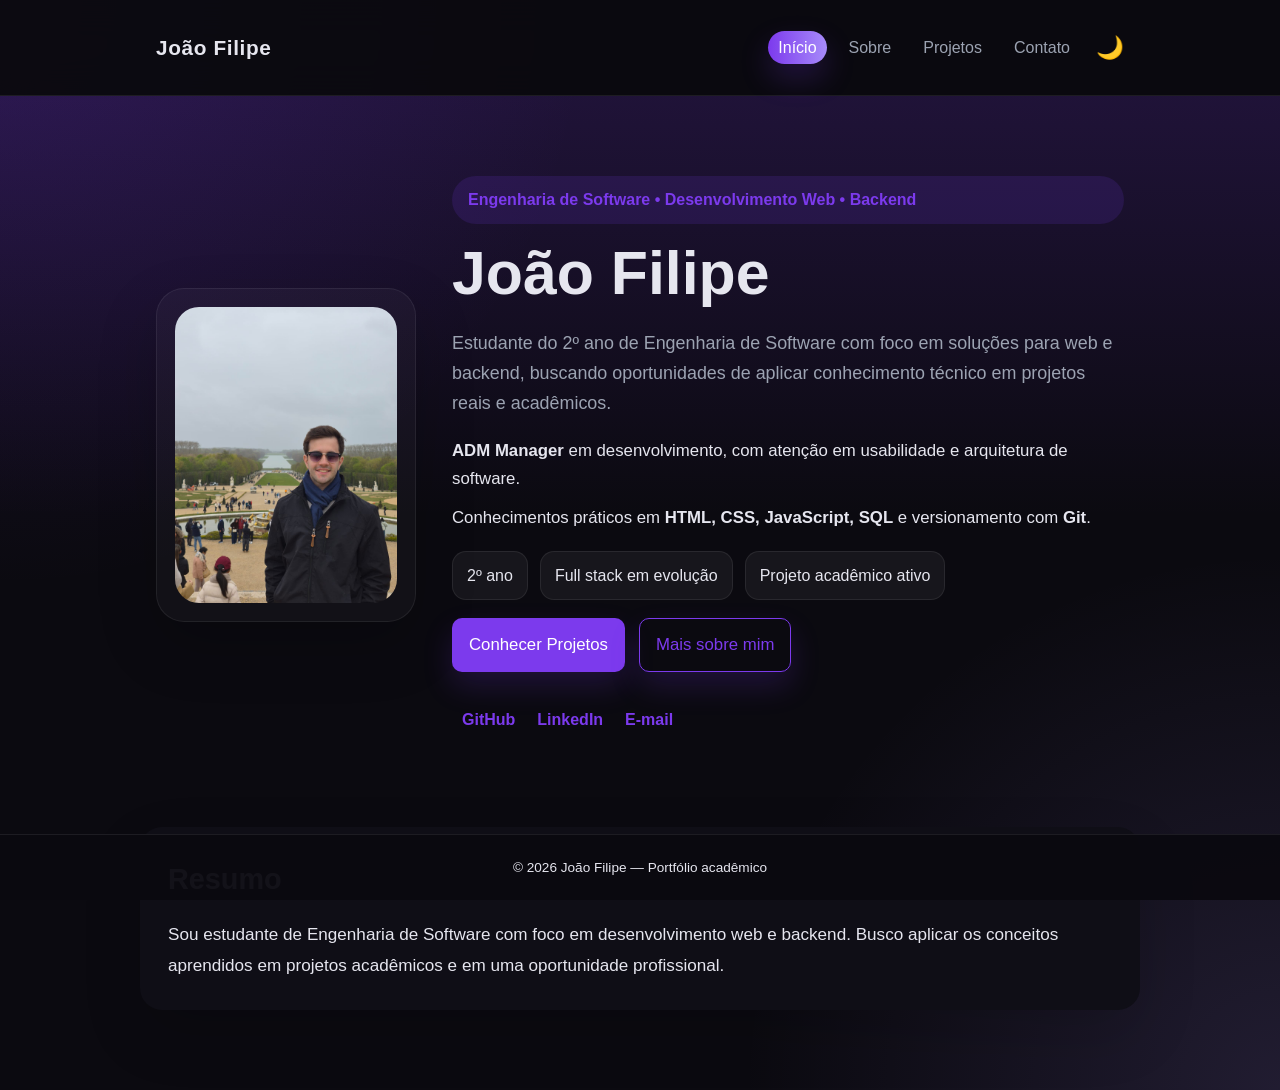
<file: index.html>
<!doctype html>
<html lang="pt-BR">
<head>
  <meta charset="utf-8">
  <meta name="viewport" content="width=device-width,initial-scale=1">
  <title>João Filipe — Portfólio</title>
  <link rel="stylesheet" href="style.css">
</head>
<body>
  <div class="progress-bar" id="progressBar"></div>
  <header class="site-header">
    <div class="container header-inner">
      <a class="brand" href="index.html">João Filipe</a>
      <nav class="nav" id="mainNav" aria-label="Menu principal">
        <ul>
          <li><a href="index.html" aria-current="page">Início</a></li>
          <li><a href="sobre.html">Sobre</a></li>
          <li><a href="projetos.html">Projetos</a></li>
          <li><a href="contato.html">Contato</a></li>
        </ul>
      </nav>
      <button class="nav-toggle" id="navToggle" aria-label="Abrir menu">☰</button>
      <button class="theme-toggle" id="themeToggle" aria-label="Alternar tema">🌙</button>
    </div>
  </header>

  <main>
    <section class="hero" aria-label="Apresentação">
      <div class="container hero-grid">
        <figure class="profile">
          <img src="FotoJF.jpeg" alt="Foto de perfil de João Filipe">
        </figure>

        <div class="hero-content">
          <span class="hero-tag">Engenharia de Software • Desenvolvimento Web • Backend</span>
          <h1 class="enter-anim">João Filipe</h1>
          <p class="lead enter-anim">Estudante do 2º ano de Engenharia de Software com foco em soluções para web e backend, buscando oportunidades de aplicar conhecimento técnico em projetos reais e acadêmicos.</p>

          <div class="hero-summary enter-anim">
            <p><strong>ADM Manager</strong> em desenvolvimento, com atenção em usabilidade e arquitetura de software.</p>
            <p>Conhecimentos práticos em <strong>HTML, CSS, JavaScript, SQL</strong> e versionamento com <strong>Git</strong>.</p>
          </div>

          <div class="hero-metrics enter-anim">
            <span>2º ano</span>
            <span>Full stack em evolução</span>
            <span>Projeto acadêmico ativo</span>
          </div>

          <div class="hero-actions enter-anim">
            <a class="btn primary" href="projetos.html">Conhecer Projetos</a>
            <a class="btn secondary" href="sobre.html">Mais sobre mim</a>
          </div>

          <div class="social enter-anim">
            <a href="https://github.com/joaofilipe014" target="_blank" rel="noopener">
              <span class="social-icon" aria-hidden="true">
                <svg viewBox="0 0 24 24" aria-hidden="true"><path d="M12 2C6.48 2 2 6.48 2 12c0 4.42 2.87 8.17 6.84 9.49.5.09.68-.22.68-.48 0-.24-.01-.87-.01-1.7-2.78.6-3.37-1.34-3.37-1.34-.46-1.18-1.12-1.49-1.12-1.49-.92-.63.07-.62.07-.62 1.02.07 1.56 1.05 1.56 1.05.9 1.55 2.36 1.1 2.94.84.09-.66.35-1.1.64-1.35-2.22-.25-4.56-1.11-4.56-4.95 0-1.09.39-1.98 1.03-2.68-.1-.25-.45-1.26.1-2.63 0 0 .84-.27 2.75 1.02A9.56 9.56 0 0112 6.8c.85.004 1.7.11 2.5.32 1.9-1.29 2.75-1.02 2.75-1.02.55 1.37.2 2.38.1 2.63.64.7 1.03 1.59 1.03 2.68 0 3.85-2.34 4.7-4.57 4.95.36.31.68.92.68 1.85 0 1.33-.01 2.4-.01 2.72 0 .27.18.58.69.48A10.01 10.01 0 0022 12c0-5.52-4.48-10-10-10z"/></svg>
              </span>
              GitHub
            </a>
            <a href="https://www.linkedin.com/in/joaofilipergperalta" target="_blank" rel="noopener">
              <span class="social-icon" aria-hidden="true">
                <svg viewBox="0 0 24 24" aria-hidden="true"><path d="M4.98 3.5C4.98 4.88 3.88 6 2.5 6S0 4.88 0 3.5 1.12 1 2.5 1 4.98 2.12 4.98 3.5zM0 8h5v16H0V8zm7.5 0h4.8v2.3h.1c.7-1.2 2.4-2.5 4.9-2.5 5.2 0 6.2 3.5 6.2 8.1V24h-5V14.4c0-2.3-.1-5.2-3.2-5.2-3.2 0-3.7 2.5-3.7 5.1V24h-5V8z"/></svg>
              </span>
              LinkedIn
            </a>
            <a href="mailto:joaofilipe014@edu.unifil.br">
              <span class="social-icon" aria-hidden="true">
                <svg viewBox="0 0 24 24" aria-hidden="true"><path d="M20 4H4c-1.1 0-2 .9-2 2v12c0 1.1.9 2 2 2h16c1.1 0 2-.9 2-2V6c0-1.1-.9-2-2-2zm0 4l-8 5-8-5V6l8 5 8-5v2z"/></svg>
              </span>
              E-mail
            </a>
          </div>
        </div>
      </div>
    </section>

    <section class="summary container">
      <h2>Resumo</h2>
      <p>Sou estudante de Engenharia de Software com foco em desenvolvimento web e backend. Busco aplicar os conceitos aprendidos em projetos acadêmicos e em uma oportunidade profissional.</p>
    </section>
  </main>

  <footer class="site-footer">
    <div class="container">
      <p>© 2026 João Filipe — Portfólio acadêmico</p>
    </div>
  </footer>

  <script src="script.js"></script>
</body>
</html>
</file>
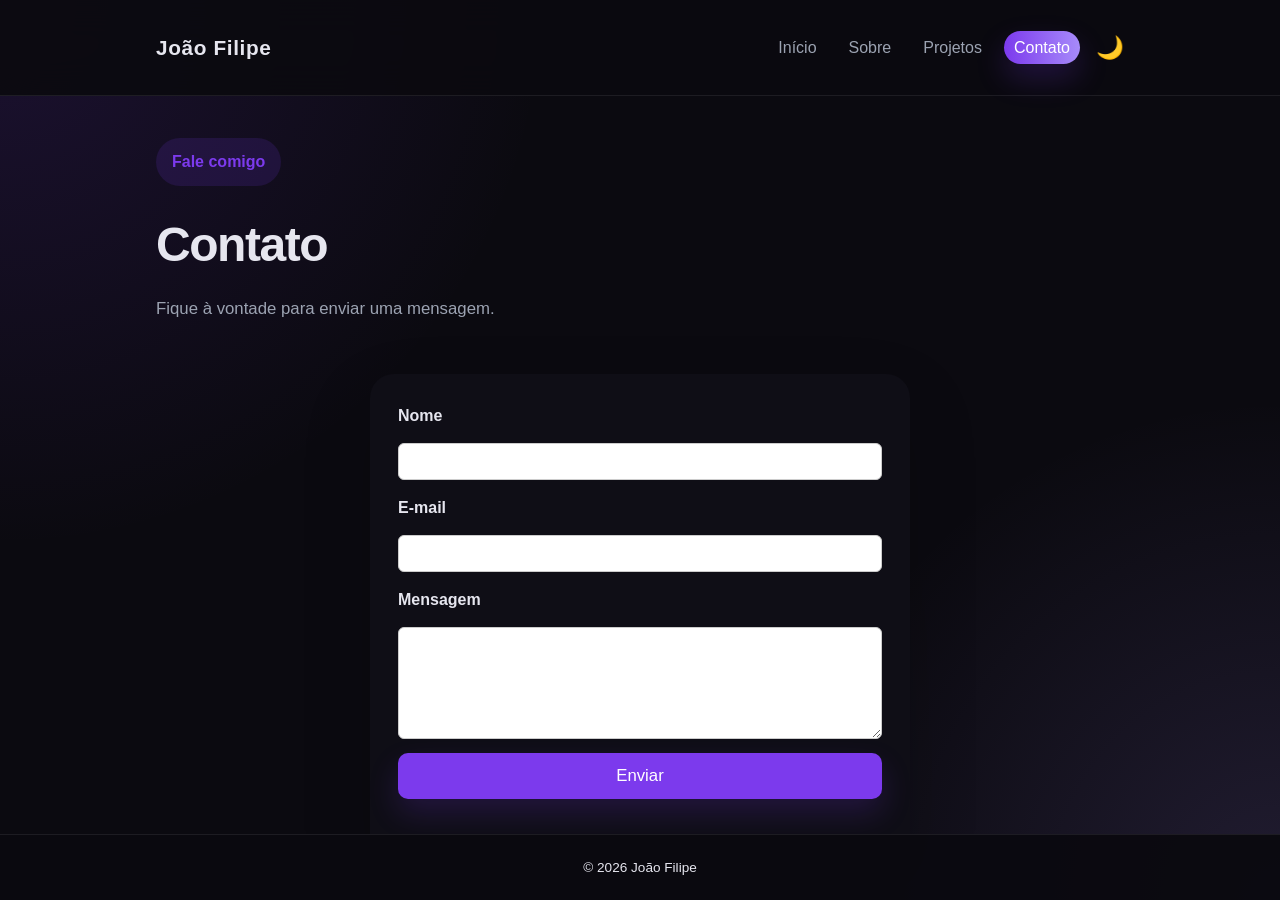
<file: contato.html>
<!doctype html>
<html lang="pt-BR">
<head>
  <meta charset="utf-8">
  <meta name="viewport" content="width=device-width,initial-scale=1">
  <title>Contato — João Filipe</title>
  <link rel="stylesheet" href="style.css">
</head>
<body>
  <div class="progress-bar" id="progressBar"></div>
  <header class="site-header">
    <div class="container header-inner">
      <a class="brand" href="index.html">João Filipe</a>
      <nav class="nav" id="mainNav4" aria-label="Menu principal">
        <ul>
          <li><a href="index.html">Início</a></li>
          <li><a href="sobre.html">Sobre</a></li>
          <li><a href="projetos.html">Projetos</a></li>
          <li><a href="contato.html" aria-current="page">Contato</a></li>
        </ul>
      </nav>
      <button class="nav-toggle" id="navToggle4" aria-label="Abrir menu">☰</button>
      <button class="theme-toggle" id="themeToggle4" aria-label="Alternar tema">🌙</button>
    </div>
  </header>

  <main class="container">
    <section class="page-hero">
      <div class="page-hero-inner">
        <span class="hero-tag">Fale comigo</span>
        <div class="page-header">
          <h1>Contato</h1>
          <p>Fique à vontade para enviar uma mensagem.</p>
        </div>
      </div>
    </section>

    <section class="contact-form">
      <form id="contactForm">
        <label for="name">Nome</label>
        <input type="text" id="name" name="name" required>

        <label for="email">E-mail</label>
        <input type="email" id="email" name="email" required>

        <label for="message">Mensagem</label>
        <textarea id="message" name="message" rows="6" required></textarea>

        <button class="btn primary" type="submit">Enviar</button>
        <p class="form-feedback" id="formFeedback" aria-live="polite"></p>
      </form>
    </section>
  </main>

  <footer class="site-footer">
    <div class="container">
      <p>© 2026 João Filipe</p>
    </div>
  </footer>

  <script src="script.js"></script>
</body>
</html>
</file>
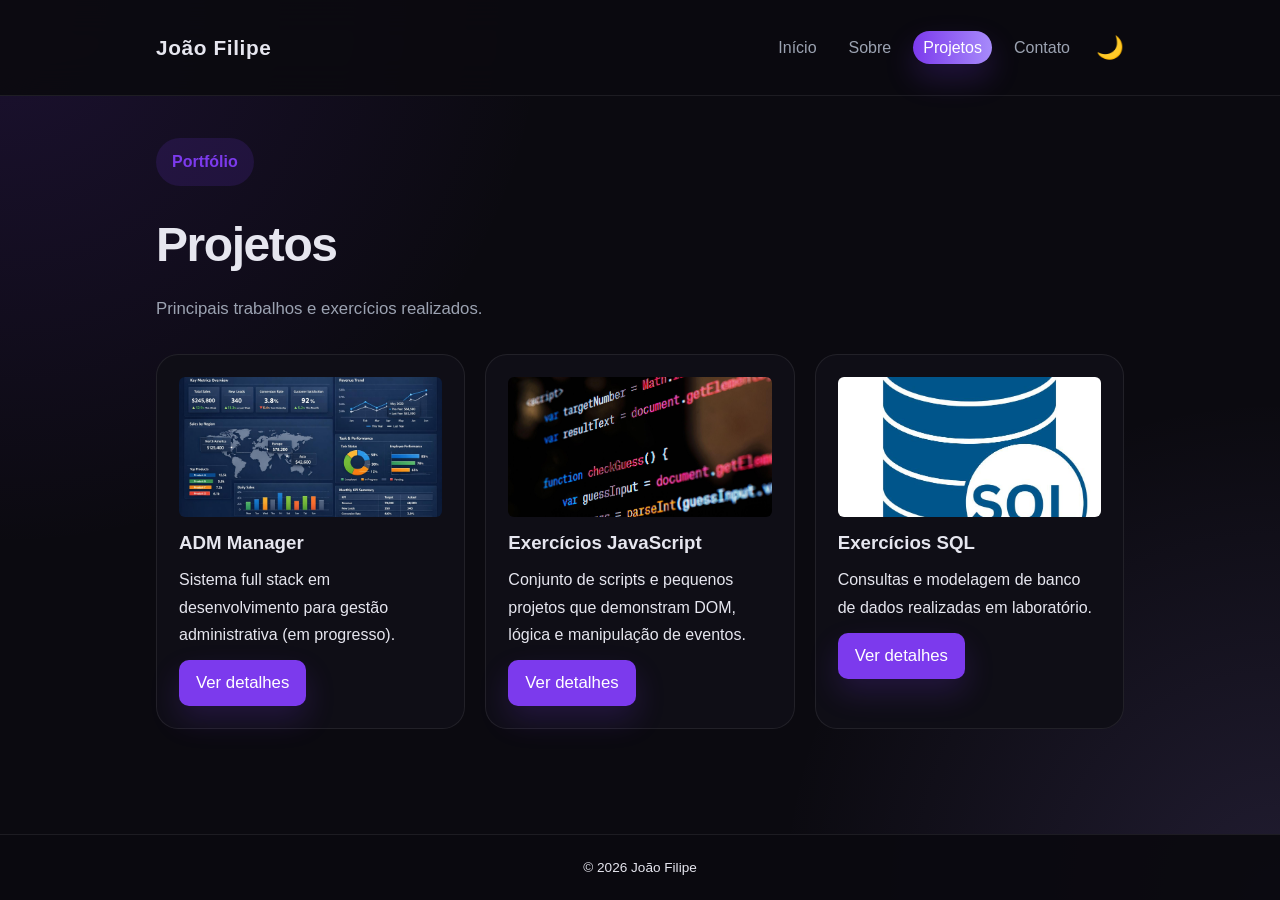
<file: projetos.html>
<!doctype html>
<html lang="pt-BR">
<head>
  <meta charset="utf-8">
  <meta name="viewport" content="width=device-width,initial-scale=1">
  <title>Projetos — João Filipe</title>
  <link rel="stylesheet" href="style.css">
</head>
<body>
  <div class="progress-bar" id="progressBar"></div>
  <header class="site-header">
    <div class="container header-inner">
      <a class="brand" href="index.html">João Filipe</a>
      <nav class="nav" id="mainNav3" aria-label="Menu principal">
        <ul>
          <li><a href="index.html">Início</a></li>
          <li><a href="sobre.html">Sobre</a></li>
          <li><a href="projetos.html" aria-current="page">Projetos</a></li>
          <li><a href="contato.html">Contato</a></li>
        </ul>
      </nav>
      <button class="nav-toggle" id="navToggle3" aria-label="Abrir menu">☰</button>
      <button class="theme-toggle" id="themeToggle3" aria-label="Alternar tema">🌙</button>
    </div>
  </header>

  <main class="container">
    <section class="page-hero">
      <div class="page-hero-inner">
        <span class="hero-tag">Portfólio</span>
        <div class="page-header">
          <h1>Projetos</h1>
          <p>Principais trabalhos e exercícios realizados.</p>
        </div>
      </div>
    </section>

    <section class="projects-grid">
      <article class="card">
        <img src="FotoParaADMproject.jpeg" alt="Projeto ADM Manager (substituir imagem)">
        <h3>ADM Manager</h3>
        <p>Sistema full stack em desenvolvimento para gestão administrativa (em progresso).</p>
        <div class="card-actions">
          <button class="btn" data-project="adm">Ver detalhes</button>
        </div>
      </article>

      <article class="card">
        <img src="fotoParaJS.jpeg" alt="Exercícios de JavaScript (substituir imagem)">
        <h3>Exercícios JavaScript</h3>
        <p>Conjunto de scripts e pequenos projetos que demonstram DOM, lógica e manipulação de eventos.</p>
        <div class="card-actions">
          <button class="btn" data-project="js-exercises">Ver detalhes</button>
        </div>
      </article>

      <article class="card">
        <img src="fotoParaDB.jpeg" alt="Exercícios SQL">
        <h3>Exercícios SQL</h3>
        <p>Consultas e modelagem de banco de dados realizadas em laboratório.</p>
        <div class="card-actions">
          <button class="btn" data-project="sql-exercises">Ver detalhes</button>
        </div>
      </article>
    </section>
  </main>

  <div id="projectModal" class="modal" aria-hidden="true">
    <div class="modal-content" role="dialog" aria-modal="true">
      <button class="modal-close" id="modalClose">×</button>
      <h3 id="modalTitle">Detalhes do projeto</h3>
      <p id="modalSubtitle" class="modal-subtitle">Informações e progresso do projeto.</p>
      <div id="modalBody" class="modal-body">
      </div>
      <div class="modal-actions">
        <button class="btn secondary" id="modalPrev">Anterior</button>
        <button class="btn secondary" id="modalNext">Próximo</button>
      </div>
    </div>
  </div>

  <footer class="site-footer">
    <div class="container">
      <p>© 2026 João Filipe</p>
    </div>
  </footer>

  <script src="script.js"></script>
</body>
</html>
</file>
<file: style.css>
/* Tema padrão (escuro) */
:root {
    --bg: #0b0a10;
    --surface: #0f0e16;
    --text: #e6e6ef;
    --muted: #9ca3b2;

    --accent: #7c3aed;
    --accent-light: #a78bfa;
}

/* Tema claro */
:root.light {
    --bg: #f6f4fb;
    --surface: #ffffff;
    --text: #1f1b2e;
    --muted: #6b6b76;

    --accent: #7c3aed;
    --accent-light: #a78bfa;
}

/* RESET BÁSICO */
* {
    margin: 0;
    padding: 0;
    box-sizing: border-box;
}

html,
body {
    min-height: 100%;
}

body {
    font-family: Inter, Arial, Helvetica, sans-serif;
    background: radial-gradient(circle at top left, rgba(124, 58, 237, 0.15), transparent 35%),
                radial-gradient(circle at bottom right, rgba(167, 139, 250, 0.14), transparent 32%),
                var(--bg);
    color: var(--text);
    line-height: 1.7;
}

main {
    padding-bottom: 80px;
}

.progress-bar {
    position: fixed;
    top: 0;
    left: 0;
    height: 4px;
    width: 0;
    background: linear-gradient(90deg, var(--accent), var(--accent-light));
    z-index: 150;
}

/* CLASSES GERAIS */
.container {
    max-width: 1000px;
    margin: 0 auto;
    padding: 16px;
}

a {
    text-decoration: none;
}

img {
    max-width: 100%;
    display: block;
}

/* CABEÇALHO */
.site-header {
    position: sticky;
    top: 0;
    background-color: rgba(11, 10, 16, 0.92);
    backdrop-filter: blur(18px);
    padding: 14px 0;
    z-index: 150;
    border-bottom: 1px solid rgba(255, 255, 255, 0.08);
}

.header-inner {
    display: flex;
    align-items: center;
    gap: 16px;
}

.brand {
    font-size: 1.3rem;
    font-weight: 700;
    letter-spacing: 0.03em;
    color: var(--text);
}

/* MENU */
.nav {
    margin-left: auto;
}

.nav ul {
    display: flex;
    list-style: none;
    gap: 12px;
}

.nav a {
    color: var(--muted);
    padding: 8px 10px;
    border-radius: 6px;
    transition: 0.3s;
}

.nav a:hover,
.nav a[aria-current="page"] {
    color: white;
    background: linear-gradient(90deg, var(--accent), var(--accent-light));
    box-shadow: 0 14px 30px rgba(124, 58, 237, 0.22);
}

.nav a[aria-current="page"] {
    border-radius: 999px;
}

.nav-toggle {
    display: none;
    border: none;
    background: none;
    font-size: 1.4rem;
    cursor: pointer;
    color: var(--text);
}

/* BOTÃO DE TEMA */
.theme-toggle {
    border: none;
    background: none;
    font-size: 1.4rem;
    cursor: pointer;
    color: var(--text);
}

/* HERO */
.hero {
    padding: 64px 0 48px;
    background: linear-gradient(180deg, rgba(124, 58, 237, 0.18), transparent 60%);
}

.hero-grid {
    display: grid;
    grid-template-columns: 260px 1fr;
    gap: 36px;
    align-items: center;
}

.profile {
    position: relative;
    padding: 18px;
    border-radius: 28px;
    background: rgba(255, 255, 255, 0.03);
    border: 1px solid rgba(255, 255, 255, 0.07);
    box-shadow: 0 24px 60px rgba(0, 0, 0, 0.18);
    width: 100%;
    max-width: 260px;
}

.profile img {
    width: 100%;
    height: auto;
    border-radius: 24px;
    display: block;
}

.hero-content {
    display: flex;
    flex-direction: column;
    gap: 18px;
}

.hero-tag {
    display: inline-flex;
    align-items: center;
    gap: 8px;
    padding: 10px 16px;
    border-radius: 999px;
    background: rgba(124, 58, 237, 0.14);
    color: var(--accent);
    font-weight: 600;
    font-size: 1rem;
}

.hero-content h1 {
    margin-bottom: 6px;
    font-size: clamp(2.8rem, 5vw, 3.8rem);
    line-height: 1.02;
}

.lead {
    color: var(--muted);
    margin-bottom: 0;
    font-size: 1.12rem;
    max-width: 680px;
}

.hero-summary {
    display: grid;
    gap: 10px;
    max-width: 740px;
    color: var(--text);
}

.hero-summary p {
    margin: 0;
    font-size: 1.05rem;
    color: var(--text);
}

.hero-metrics {
    display: flex;
    flex-wrap: wrap;
    gap: 12px;
}

.hero-metrics span {
    background: rgba(255, 255, 255, 0.05);
    color: var(--text);
    padding: 10px 14px;
    border-radius: 14px;
    border: 1px solid rgba(255,255,255,0.08);
    font-size: 1rem;
}

.hero-actions {
    display: flex;
    flex-wrap: wrap;
    gap: 14px;
}

.btn.primary,
.btn {
    background-color: var(--accent);
    color: white;
    box-shadow: 0 18px 40px rgba(124, 58, 237, 0.22);
}

.btn.secondary {
    background: rgba(255,255,255,0.08);
    color: var(--surface);
    border: 1px solid rgba(255,255,255,0.12);
}

.btn.secondary:hover {
    background: rgba(255,255,255,0.14);
}

.social {
    display: flex;
    gap: 16px;
    flex-wrap: wrap;
}

.social a {
    color: var(--accent-light);
    font-weight: 600;
    display: inline-flex;
    align-items: center;
    gap: 10px;
    transition: transform 0.22s ease, color 0.22s ease;
}

.social a:hover {
    transform: scale(1.12);
    text-decoration: none;
    color: white;
}

.social-icon {
    display: inline-flex;
    width: 0;
    height: 18px;
    align-items: center;
    justify-content: center;
    opacity: 0;
    overflow: hidden;
    margin-right: 0;
    transition: width 0.22s ease, opacity 0.22s ease, margin-right 0.22s ease;
}

.social a:hover .social-icon {
    width: 18px;
    opacity: 1;
    margin-right: 8px;
}

.social-icon svg {
    width: 100%;
    height: 100%;
    fill: currentColor;
}

/* TECNOLOGIAS */
.tech-list {
    display: flex;
    flex-wrap: wrap;
    gap: 8px;
    margin: 12px 0;
}

.tech-list span {
    background-color: var(--surface);
    color: var(--muted);
    padding: 6px 10px;
    border-radius: 6px;
}

/* BOTÕES */
.btn {
    display: inline-block;
    padding: 12px 16px;
    border-radius: 10px;
    cursor: pointer;
    border: 1px solid transparent;
    transition: transform 0.25s ease, box-shadow 0.25s ease, background-color 0.25s ease;
    font-size: 1.05rem;
}

.btn.primary,
.btn {
    background-color: var(--accent);
    color: white;
    box-shadow: 0 14px 30px rgba(124, 58, 237, 0.18);
}

.btn.secondary {
    background: transparent;
    color: var(--accent);
    border: 1px solid var(--accent);
}

.btn:hover {
    transform: translateY(-2px);
    background-color: var(--accent-light);
}

.btn.secondary {
    background: transparent;
    color: var(--accent);
    border: 1px solid var(--accent);
}

/* LINKS SOCIAIS */
.social {
    margin-top: 16px;
    display: flex;
    gap: 12px;
    flex-wrap: wrap;
}

.social a {
    color: var(--accent);
    font-weight: bold;
}

.social a:hover {
    text-decoration: underline;
}

/* SEÇÕES GERAIS */
.summary,
.about-grid,
.projects-grid,
.contact-form,
.timeline {
    margin-top: 30px;
}

.timeline {
    background: rgba(255, 255, 255, 0.05);
    border: 1px solid rgba(255, 255, 255, 0.08);
    border-radius: 24px;
    padding: 28px;
}

.timeline h2 {
    margin-bottom: 12px;
    font-size: 2rem;
}

.timeline p {
    margin-bottom: 24px;
    color: var(--muted);
    max-width: 720px;
    line-height: 1.7;
}

.timeline ol {
    position: relative;
    padding-left: 24px;
    list-style: none;
}

.timeline ol::before {
    content: '';
    position: absolute;
    left: 7px;
    top: 0;
    bottom: 0;
    width: 2px;
    background: rgba(124, 58, 237, 0.25);
    border-radius: 999px;
}

.timeline li {
    position: relative;
    padding: 18px 0 18px 28px;
    color: var(--muted);
    line-height: 1.8;
}

.timeline li::before {
    content: '';
    position: absolute;
    left: -5px;
    top: 24px;
    transform: translateY(-50%);
    width: 14px;
    height: 14px;
    border-radius: 50%;
    background: var(--accent);
    box-shadow: 0 0 0 6px rgba(124, 58, 237, 0.12);
}

.timeline li strong {
    display: block;
    color: white;
    margin-bottom: 6px;
    font-size: 1.04rem;
}

.page-header {
    margin-bottom: 24px;
}

.page-header h1 {
    margin-bottom: 10px;
    font-size: 2.6rem;
    letter-spacing: -0.03em;
}

.page-header p {
    color: var(--muted);
    font-size: 1.05rem;
    max-width: 700px;
}

.page-hero {
    margin-top: 26px;
}

.page-hero-inner {
    background: none;
    border: none;
    border-radius: 0;
    padding: 0;
    box-shadow: none;
}

.page-hero .hero-tag {
    margin-bottom: 18px;
}

.page-hero .page-header h1 {
    font-size: clamp(2.2rem, 4vw, 3rem);
}

.page-hero .page-header p {
    color: var(--muted);
    max-width: 720px;
}

.summary {
    background-color: var(--surface);
    border-radius: 22px;
    padding: 28px;
    box-shadow: 0 24px 60px rgba(0,0,0,0.14);
}

.summary h2 {
    margin-bottom: 16px;
    font-size: 1.8rem;
}

.summary p {
    font-size: 1.07rem;
    color: var(--text);
    line-height: 1.8;
}

/* SOBRE */
.about-carousel {
    position: relative;
    margin-top: 20px;
    display: flex;
    flex-direction: column;
    gap: 16px;
}

.carousel-controls {
    display: flex;
    align-items: center;
    justify-content: space-between;
    gap: 16px;
}

.carousel-btn {
    display: inline-flex;
    align-items: center;
    justify-content: center;
    width: 46px;
    height: 46px;
    border-radius: 50%;
    border: 1px solid rgba(255,255,255,0.12);
    background-color: var(--surface);
    color: var(--text);
    cursor: pointer;
    transition: transform 0.2s ease, background-color 0.2s ease;
}

.carousel-btn:hover {
    transform: translateY(-2px);
    background-color: var(--accent-light);
    color: white;
}

.carousel-track {
    flex: 1;
    overflow: hidden;
    max-width: 100%;
}

.carousel-cards {
    display: flex;
    transition: transform 0.4s ease;
    width: auto;
}

.carousel-card {
    width: 100%;
    min-width: 100%;
    flex-shrink: 0;
    background-color: var(--surface);
    padding: 28px;
    border-radius: 24px;
    border: 1px solid rgba(255,255,255,0.08);
    box-shadow: 0 24px 48px rgba(0,0,0,0.12);
}

.carousel-card h2 {
    margin-bottom: 14px;
}

.carousel-card p,
.carousel-card ul {
    color: var(--muted);
    font-size: 1rem;
}

.carousel-card ul {
    list-style: none;
    padding-left: 0;
}

.carousel-card li {
    display: flex;
    align-items: center;
    gap: 10px;
    margin-bottom: 10px;
}

.carousel-card li img {
    width: 28px;
    height: 28px;
}

.carousel-card li span {
    display: inline-block;
}

.tech-icons {
    display: flex;
    flex-wrap: wrap;
    gap: 12px;
    margin-top: 12px;
}

.tech-icons span {
    display: flex;
    align-items: center;
    gap: 8px;
    background-color: rgba(124, 58, 237, 0.08);
    border-radius: 999px;
    padding: 10px 12px;
    color: var(--text);
    font-size: 0.95rem;
    border: 1px solid rgba(124, 58, 237, 0.16);
}

.tech-icons img {
    width: 22px;
    height: 22px;
}

.about-grid {
    display: none;
}

/* PROJETOS */
.projects-grid {
    display: grid;
    grid-template-columns: repeat(auto-fit, minmax(280px, 1fr));
    gap: 20px;
}

.card {
    background-color: var(--surface);
    border-radius: 22px;
    padding: 22px;
    transition: transform 0.3s ease, box-shadow 0.3s ease, border-color 0.3s ease;
    border: 1px solid rgba(255,255,255,0.08);
}

.card:hover {
    transform: translateY(-8px);
    box-shadow: 0 24px 54px rgba(0, 0, 0, 0.14);
    border-color: rgba(124, 58, 237, 0.22);
}

.card img {
    width: 100%;
    height: 140px;
    object-fit: cover;
    border-radius: 6px;
}

.placeholder,
.card-media.placeholder {
    height: 140px;
    display: flex;
    justify-content: center;
    align-items: center;
    background-color: #efeaff;
    color: #666;
    font-weight: bold;
    border-radius: 6px;
}

.card h3 {
    margin-top: 10px;
    margin-bottom: 8px;
}

.card-actions {
    margin-top: 12px;
}

/* FORMULÁRIO */
.contact-form {
    display: flex;
    justify-content: center;
    padding: 20px 0;
}

.contact-form form {
    display: flex;
    flex-direction: column;
    gap: 14px;
    width: 100%;
    max-width: 540px;
    background-color: var(--surface);
    padding: 28px;
    padding-bottom: 40px;
    border-radius: 24px;
    box-shadow: 0 28px 70px rgba(0, 0, 0, 0.16);
}

label {
    font-weight: bold;
}

input,
textarea {
    padding: 10px;
    border: 1px solid #cccccc;
    border-radius: 6px;
}

.form-feedback {
    margin-top: 5px;
    color: var(--accent);
}

/* MODAL */
.modal {
    position: fixed;
    inset: 0;

    display: none;
    justify-content: center;
    align-items: center;

    background-color: rgba(0, 0, 0, 0.6);
}

.modal.show {
    display: flex;
}

.modal-content {
    position: relative;
    width: 90%;
    max-width: 760px;
    background-color: var(--surface);
    padding: 30px;
    border-radius: 28px;
}

.modal-subtitle {
    color: var(--muted);
    margin-top: 8px;
    margin-bottom: 20px;
    font-size: 0.98rem;
}

.modal-body {
    display: grid;
    gap: 16px;
}

.modal-highlights {
    list-style: none;
    padding-left: 0;
    display: grid;
    gap: 10px;
    margin: 0;
}

.modal-highlights li {
    padding-left: 12px;
    position: relative;
    color: var(--text);
}

.modal-highlights li::before {
    content: '•';
    position: absolute;
    left: 0;
    color: var(--accent);
}

.modal-techs {
    display: flex;
    flex-wrap: wrap;
    gap: 10px;
    margin-top: 10px;
}

.modal-techs span {
    background-color: rgba(124, 58, 237, 0.12);
    border-radius: 999px;
    padding: 8px 14px;
    font-size: 0.95rem;
    color: var(--text);
    border: 1px solid rgba(124, 58, 237, 0.18);
}

.modal-actions {
    display: flex;
    justify-content: flex-end;
    gap: 10px;
    margin-top: 20px;
}

.modal-close {
    position: absolute;
    top: 12px;
    right: 16px;
    border: none;
    background: none;
    font-size: 1.5rem;
    cursor: pointer;
    color: var(--text);
}

/* RODAPÉ */
.site-footer {
    position: fixed;
    bottom: 0;
    left: 0;
    width: 100%;
    text-align: center;
    padding: 5px 0;
    background-color: rgba(11, 10, 16, 0.96);
    border-top: 1px solid rgba(255,255,255,0.08);
    z-index: 50;
    font-size: 0.85rem;
}

.site-footer .container {
    display: flex;
    align-items: center;
    justify-content: center;
}

/* ANIMAÇÃO DE ENTRADA */
.enter-anim {
    opacity: 0;
    transform: translateY(10px);
    animation: aparecer 0.5s forwards;
}

.back-to-top {
    position: fixed;
    right: 20px;
    bottom: 90px;
    width: 46px;
    height: 46px;
    border-radius: 50%;
    border: none;
    background: var(--accent);
    color: white;
    cursor: pointer;
    box-shadow: 0 18px 40px rgba(124, 58, 237, 0.24);
    display: none;
    align-items: center;
    justify-content: center;
    font-size: 1.2rem;
    z-index: 100;
}

.back-to-top.show {
    display: flex;
}

@keyframes aparecer {
    to {
        opacity: 1;
        transform: translateY(0);
    }
}

/* RESPONSIVIDADE */
@media (max-width: 800px) {

    .hero-grid {
        grid-template-columns: 1fr;
        align-items: start;
    }

    .profile {
        max-width: 240px;
        margin: 0 auto;
    }

    .profile img {
        width: 140px;
        height: 140px;
    }

    .projects-grid {
        grid-template-columns: 1fr;
    }

    .nav ul {
        display: none;
        flex-direction: column;
        margin-top: 10px;
    }

    .nav.open ul {
        display: flex;
    }

    .nav-toggle {
        display: block;
    }
}
</file>
